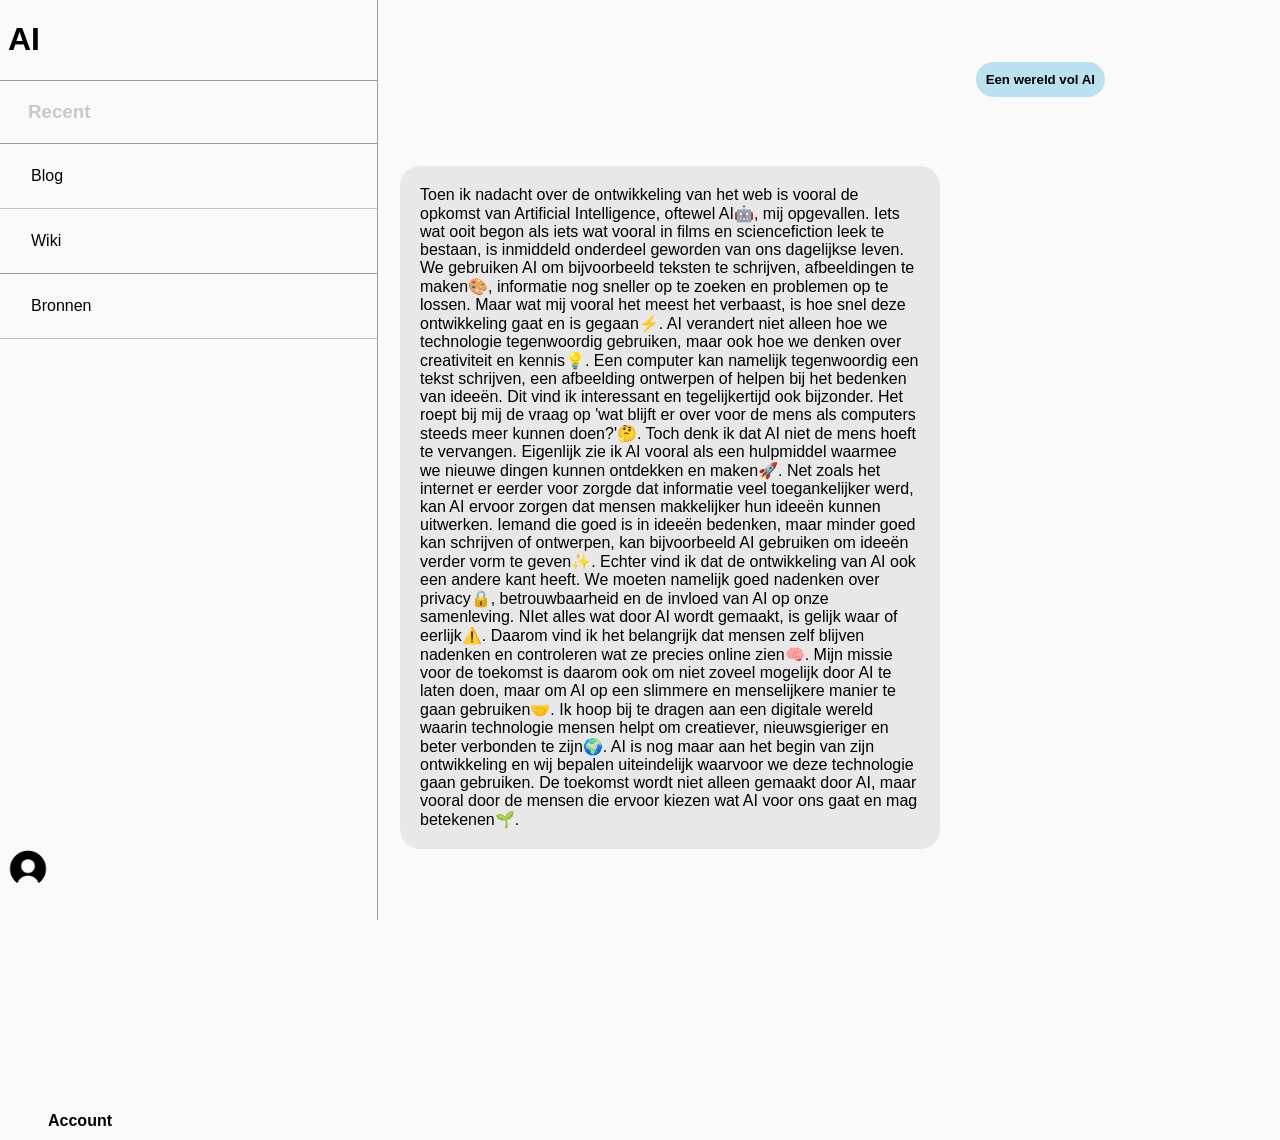
<file: index.html>
<!DOCTYPE html>
<html lang="en">

<head>
    <meta charset="UTF-8">
    <meta name="viewport" content="width=device-width, initial-scale=1.0">
    <title>Een wereld vol AI</title>
    <link rel="stylesheet" href="./css/style.css">
</head>

<body>
    <header>
        <h1>AI</h1>
    </header>
    <hr />
    <main>
        <h3>Recent</h3>
        <hr />
        <nav>
            <a href="./index.html" class="klik">Blog</a>
            <hr / class="licht">
            <a href="./Wiki.html" class="klik">Wiki</a>
            <hr / class>
            <a href="./Bron.html" class="klik">Bronnen</a>
            <hr / class="licht">
        </nav>
        <h5>Een wereld vol AI</h5>
        <p class="chat">Toen ik nadacht over de ontwikkeling van het web is vooral de opkomst van Artificial
            Intelligence,
            oftewel AI🤖, mij opgevallen. Iets wat ooit begon als iets wat vooral in films en sciencefiction leek te
            bestaan, is inmiddeld onderdeel geworden van ons dagelijkse leven. We gebruiken AI om bijvoorbeeld
            teksten te schrijven, afbeeldingen te maken🎨, informatie nog sneller op te zoeken en problemen op te
            lossen. Maar wat mij vooral het meest het verbaast, is hoe snel deze ontwikkeling gaat en is gegaan⚡. AI
            verandert niet alleen hoe we technologie tegenwoordig gebruiken, maar ook hoe we denken over creativiteit en
            kennis💡. Een computer kan namelijk tegenwoordig een tekst schrijven, een afbeelding ontwerpen of helpen bij
            het bedenken van ideeën. Dit vind ik interessant en tegelijkertijd ook bijzonder. Het roept bij mij de vraag
            op 'wat blijft er over voor de mens als computers steeds meer kunnen doen?'🤔. Toch denk ik dat AI niet de mens
            hoeft te vervangen. Eigenlijk zie ik AI vooral als een hulpmiddel waarmee we nieuwe dingen kunnen ontdekken
            en maken🚀. Net zoals het internet er eerder voor zorgde dat informatie veel toegankelijker werd, kan AI
            ervoor zorgen dat mensen makkelijker hun ideeën kunnen uitwerken. Iemand die goed is in ideeën bedenken,
            maar minder goed kan schrijven of ontwerpen, kan bijvoorbeeld AI gebruiken om ideeën verder vorm te geven✨.
            Echter vind ik dat de ontwikkeling van AI ook een andere kant heeft. We moeten namelijk goed nadenken over
            privacy🔒, betrouwbaarheid en de invloed van AI op onze samenleving. NIet alles wat door AI wordt gemaakt, is
            gelijk waar of eerlijk⚠️. Daarom vind ik het belangrijk dat mensen zelf blijven nadenken en controleren wat ze
            precies online zien🧠.
            Mijn missie voor de toekomst is daarom ook om niet zoveel mogelijk door AI te laten doen, maar om AI op een
            slimmere en menselijkere manier te gaan gebruiken🤝. Ik hoop bij te dragen aan een digitale wereld waarin
            technologie mensen helpt om creatiever, nieuwsgieriger en beter verbonden te zijn🌍. AI is nog maar aan het
            begin van zijn ontwikkeling en wij bepalen uiteindelijk waarvoor we deze technologie gaan gebruiken. De
            toekomst wordt niet alleen gemaakt door AI, maar vooral door de mensen die ervoor kiezen wat AI voor ons
            gaat en mag betekenen🌱.</p>
        <div>
            <img src="./img/Pfp img.png" alt="Basic pfp">
            <p>Account</p>
        </div>
    </main>
    <footer>
        <div class="verticaal"></div>
    </footer>
</body>

</html>
</file>
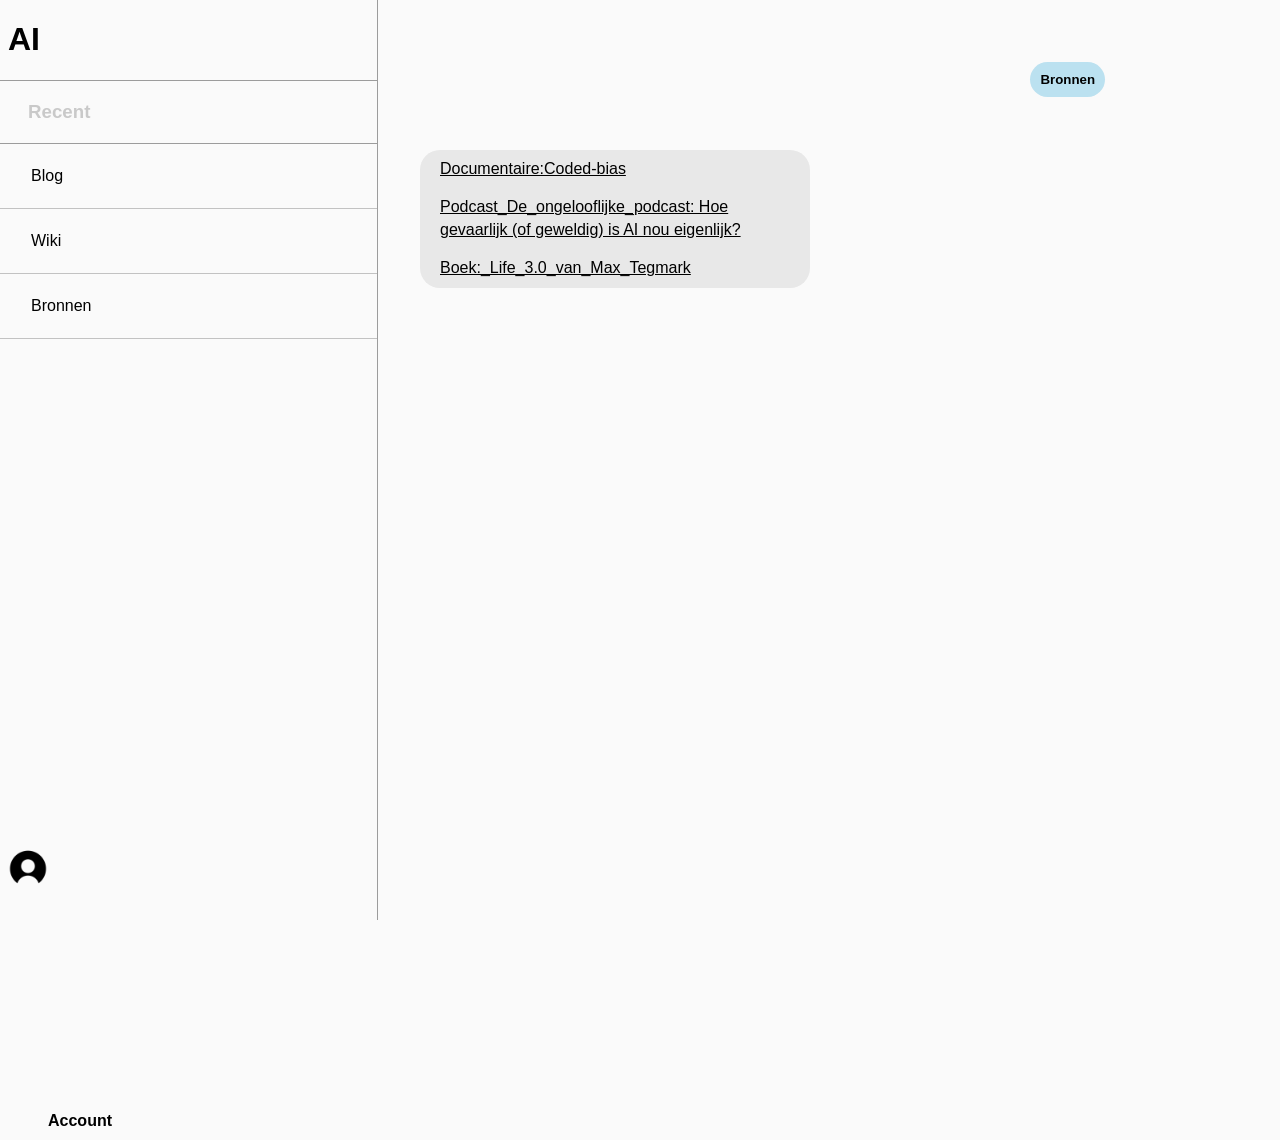
<file: Bron.html>
<!DOCTYPE html>
<html lang="en">

<head>
    <meta charset="UTF-8">
    <meta name="viewport" content="width=device-width, initial-scale=1.0">
    <title>Bronnen</title>
    <link rel="stylesheet" href="./css/style.css">
</head>

<body>
    <header>
        <h1>AI</h1>
    </header>
    <hr/>
    <main>
        <h3>Recent</h3>
        <hr/>
        <nav>
            <a href="./index.html" class="klik">Blog</a>
            <hr/ class="licht">
            <a href="./Wiki.html" class="klik">Wiki</a>
            <hr/ class="licht">
            <a href="./Bron.html" class="klik">Bronnen</a>
            <hr/ class="licht">
        </nav>
        <h5>Bronnen</h5>
        <div class="link">
        <a href="https://www.pbs.org/independentlens/documentaries/coded-bias/">Documentaire:Coded-bias</a>
        <a href="https://www.nporadio1.nl/podcasts/de-ongelooflijke-podcast/139801/298-hoe-gevaarlijk-of-geweldig-is-ai-nou-eigenlijk-met-marietje-schaake-en-stefan-paas">Podcast_De_ongelooflijke_podcast: Hoe gevaarlijk (of geweldig) is AI nou eigenlijk?</a>
        <a href="https://www.mavenpublishing.nl/boeken/life-3-0">Boek:_Life_3.0_van_Max_Tegmark</a> 
        </div>
        <div>
        <img src="./img/Pfp img.png" alt="Basic pfp">
        <p>Account</p>
        </div>
    </main>
     <footer>
        <div class="verticaal"></div>
    </footer>
</body>

</html>
</file>
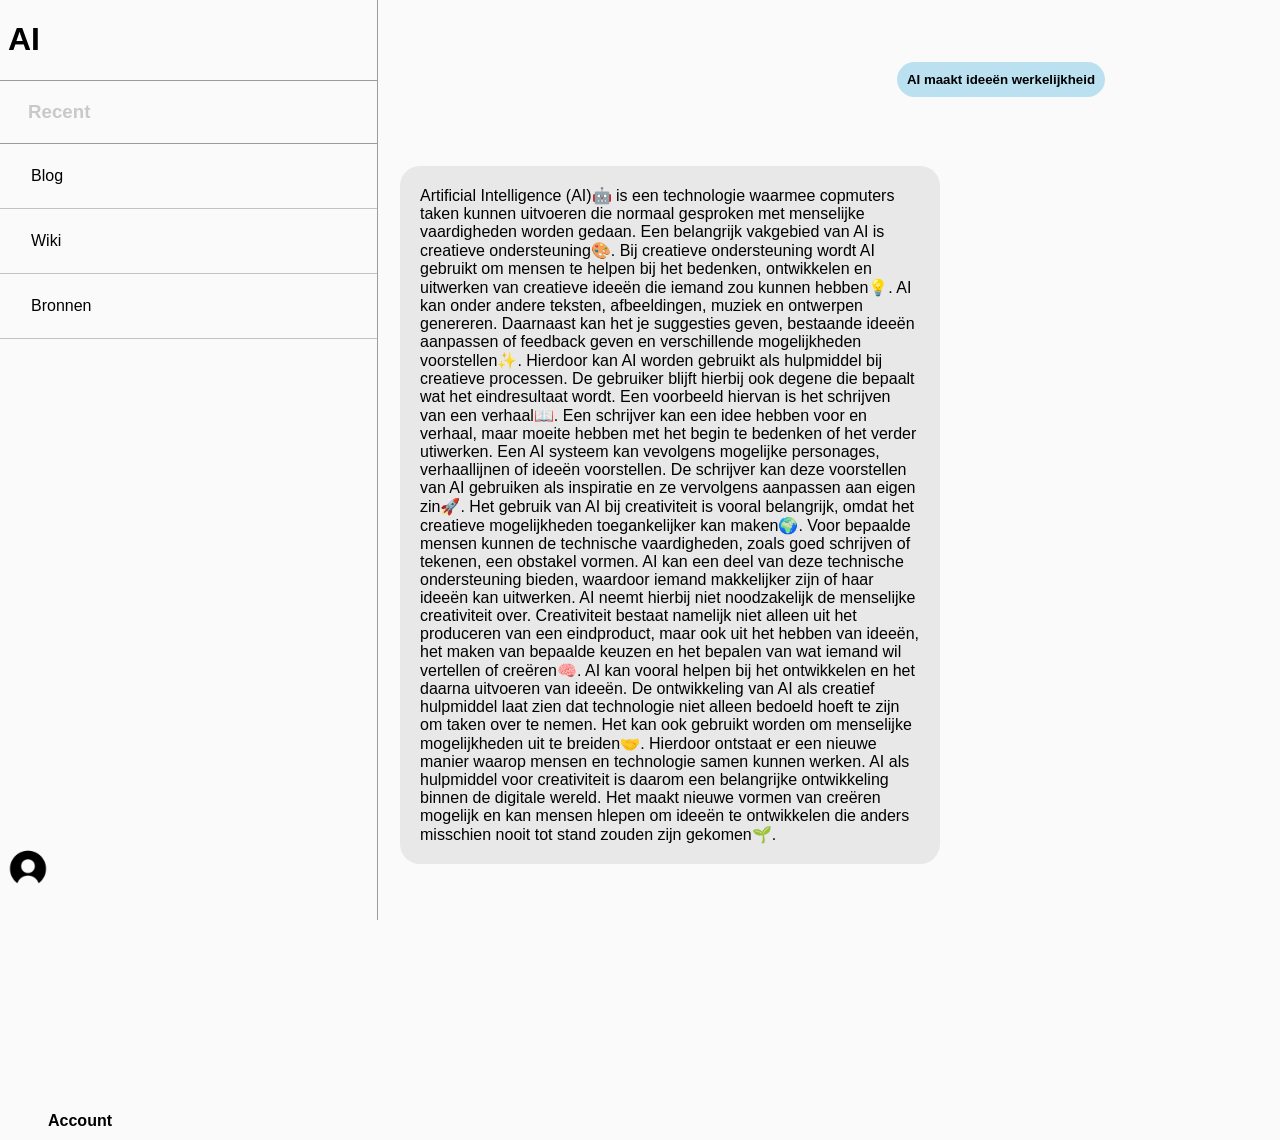
<file: Wiki.html>
<!DOCTYPE html>
<html lang="en">

<head>
    <meta charset="UTF-8">
    <meta name="viewport" content="width=device-width, initial-scale=1.0">
    <title>AI maakt ideeën werkelijkhed</title>
    <link rel="stylesheet" href="./css/style.css">
</head>

<body>
    <header>
        <h1>AI</h1>
    </header>
    <hr />
    <main>
        <h3>Recent</h3>
        <hr />
        <nav>
            <a href="./index.html" class="klik">Blog</a>
            <hr / class="licht">
            <a href="./Wiki.html" class="klik">Wiki</a>
            <hr / class="licht">
            <a href="./Bron.html" class="klik">Bronnen</a>
            <hr / class="licht">
        </nav>
        <h5>AI maakt ideeën werkelijkheid</h5>
        <p class="chat1">Artificial Intelligence (AI)🤖 is een technologie waarmee copmuters taken kunnen uitvoeren die
            normaal gesproken met menselijke vaardigheden worden gedaan. Een belangrijk vakgebied van AI is creatieve
            ondersteuning🎨. Bij creatieve ondersteuning wordt AI gebruikt om mensen te helpen bij het bedenken,
            ontwikkelen en uitwerken van creatieve ideeën die iemand zou kunnen hebben💡. AI kan onder andere teksten,
            afbeeldingen, muziek en ontwerpen genereren. Daarnaast kan het je suggesties geven, bestaande ideeën
            aanpassen of feedback geven en verschillende mogelijkheden voorstellen✨. Hierdoor kan AI worden gebruikt als
            hulpmiddel bij creatieve processen. De gebruiker blijft hierbij ook degene die bepaalt wat het eindresultaat
            wordt. Een voorbeeld hiervan is het schrijven van een verhaal📖. Een schrijver kan een idee hebben voor
            en verhaal, maar moeite hebben met het begin te bedenken of het verder utiwerken. Een AI systeem kan
            vevolgens mogelijke personages, verhaallijnen of ideeën voorstellen. De schrijver kan deze voorstellen van
            AI gebruiken als inspiratie en ze vervolgens aanpassen aan eigen zin🚀. Het gebruik van AI bij creativiteit is
            vooral belangrijk, omdat het creatieve mogelijkheden
            toegankelijker kan maken🌍. Voor bepaalde mensen kunnen de technische vaardigheden, zoals goed schrijven of
            tekenen, een obstakel vormen. AI kan een deel van deze technische ondersteuning bieden, waardoor iemand
            makkelijker zijn of haar ideeën kan uitwerken. AI neemt hierbij niet noodzakelijk de menselijke creativiteit
            over. Creativiteit bestaat
            namelijk niet alleen uit het produceren van een eindproduct, maar ook uit het hebben van ideeën, het maken
            van bepaalde keuzen en het bepalen van wat iemand wil vertellen of creëren🧠. AI kan vooral helpen bij het
            ontwikkelen en het daarna uitvoeren van ideeën.
            De ontwikkeling van AI als creatief hulpmiddel laat zien dat technologie niet alleen bedoeld hoeft te zijn
            om taken over te nemen. Het kan ook gebruikt worden om menselijke mogelijkheden uit te breiden🤝. Hierdoor
            ontstaat er een nieuwe manier waarop mensen en technologie samen kunnen werken. AI als hulpmiddel voor
            creativiteit is daarom een belangrijke ontwikkeling binnen de digitale
            wereld. Het maakt nieuwe vormen van creëren mogelijk en kan mensen hlepen om ideeën te ontwikkelen die
            anders misschien nooit tot stand zouden zijn gekomen🌱.</p>
        <div>
            <img src="./img/Pfp img.png" alt="Basic pfp">
            <p>Account</p>
        </div>
    </main>
     <footer>
        <div class="verticaal"></div>
    </footer>
</body>

</html>
</file>
<file: css/style.css>
body {
    font-family: sans-serif;
    background-color: #fafafa
}

h3 {
    color: #c9c9c9;
    margin: 20px;
}

hr {
    width: 30%;
    margin-left: -10px;
    margin-right: auto;
    border: none;
    height: 1px;
    background-color: #9c9c9c;
}

.licht {
    width: 30%;
    margin-left: -10px;
    margin-right: auto;
    border: none;
    height: 1px;
    background-color: #c2c2c2;
}

nav a {
    display: table;
    flex-direction: column;
    text-decoration: none;
    color: black;
    margin: 15px;
    padding: 0.5em;
}

main div p {
    display: flex;
    margin: -240px;
    position: absolute;
    bottom: 0;
    padding: 10px;
    margin-left: 50px;
    font-weight: bold;
}

main div:not(.link) {
    display: flex;
    align-items: center;
    gap: 12px;
    bottom: 0;
    left: 0;
    margin: -20px;
}

main div img {
    display: flex;
    align-items: flex-end;
    width: 40px;
    bottom: 0;
    margin: 20px;
    margin-top: 520px;
}

h5 {
    position: absolute;
    top: 40px;
    right: 175px;
    background-color: #bbe1f0;
    padding: 10px;
    border-radius: 20px;
}

.chat {
    position: absolute;
    top: 150px;
    display: flex;
    justify-content: center;
    align-items: center;
    text-align: left;
    max-width: 500px;
    width: 100%;
    right: 340px;
    background-color: #e8e8e8;
    padding: 20px;
    border-radius: 20px;
}

.chat1 {
    position: absolute;
    top: 150px;
    display: flex;
    justify-content: center;
    align-items: center;
    text-align: left;
    max-width: 500px;
    width: 100%;
    right: 340px;
    background-color: #e8e8e8;
    padding: 20px;
    border-radius: 20px;
}

.link {
    position: absolute;
    top: 150px;
    display: flex;
    justify-content: center;
    align-items: flex-start;
    text-align: left;
    max-width: 350px;
    width: 100%;
    background-color: #e8e8e8;
    padding: 10px 20px;
    border-radius: 20px;
    flex-direction: column;
    left: 420px;
    padding-top: 0%;
    padding-bottom: 0%;
    gap: 0;
    height: auto;
    min-height: 0;
}

.link a {
    margin: 8px 0;
    padding: 0;
    color: black;
    display: block;
    line-height: 1.4;
    transition: 350ms ease;
}

footer {
    position: absolute;
    top: 0;
    left: 29.45%;
    height: 100px;
}

.verticaal {
    width: 1px;
    height: 920px;
    background-color: #9c9c9c;
}

a:hover {
    background: #c2c2c2;
    transition: background-color 250ms ease;
    padding: 10px;
    border-radius: 10px;
    padding-right: 260px;
    transition: 250ms ease;
} 

a:active {
    background: #9c9c9c;
}
</file>
